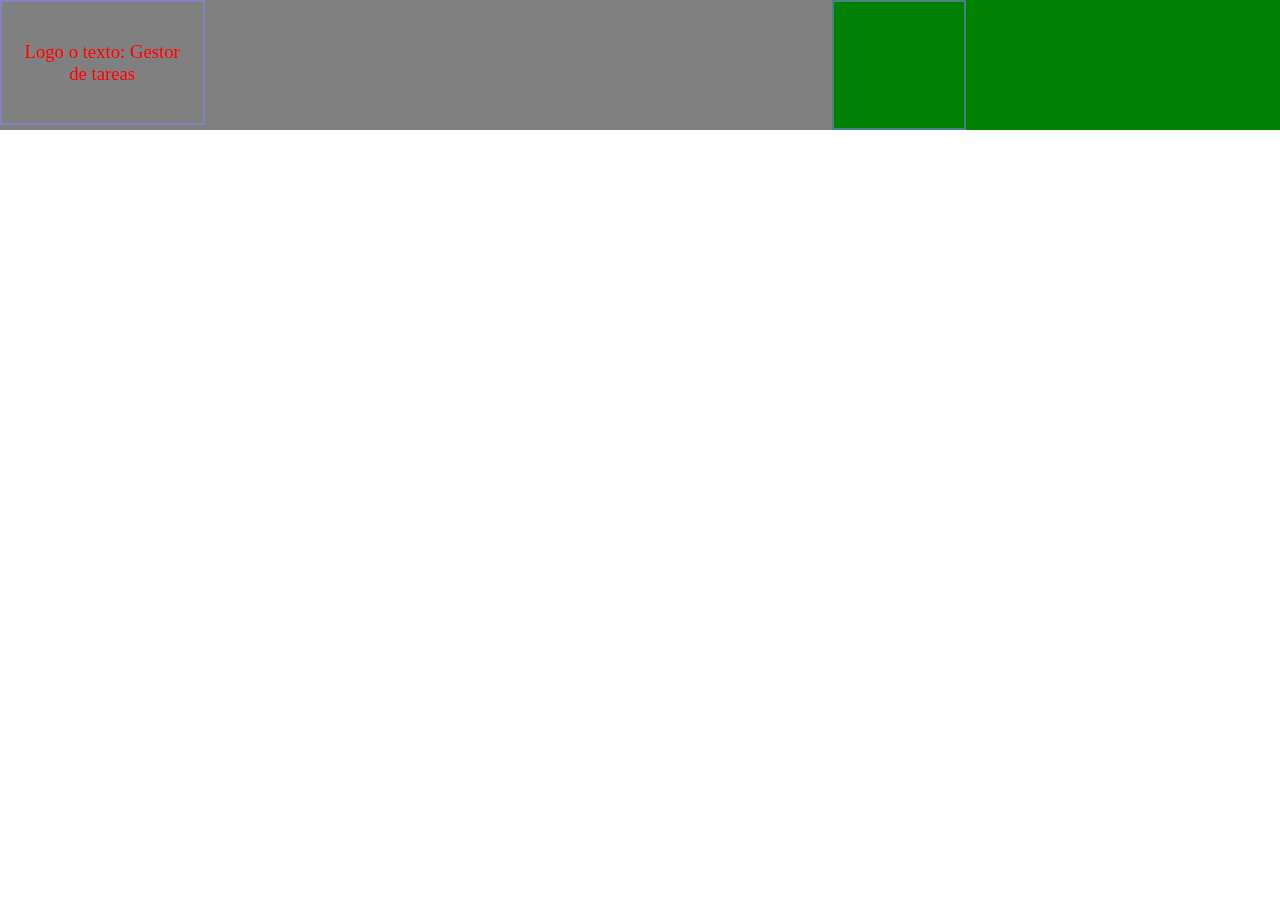
<file: Volunteer Practice/Task Manager/index.html>
<!DOCTYPE html>
<html lang = "es">

    <head>

        <title> Gestor de Tareas </title>
        <meta charset = "UTF - 8">
        <link rel = "stylesheet" href = "./style.css">

    </head>

    <body>

        <header>

            <div class = "header">

                <span class = "user">

                    <div id = "imageUser">
                    </div>
                
                </span>
                
                <div id = "logo">
                    <h3> Logo o texto: Gestor de tareas</h3>
                </div>
                
            </div>

            

        </header>

    </body>

</html>
</file>
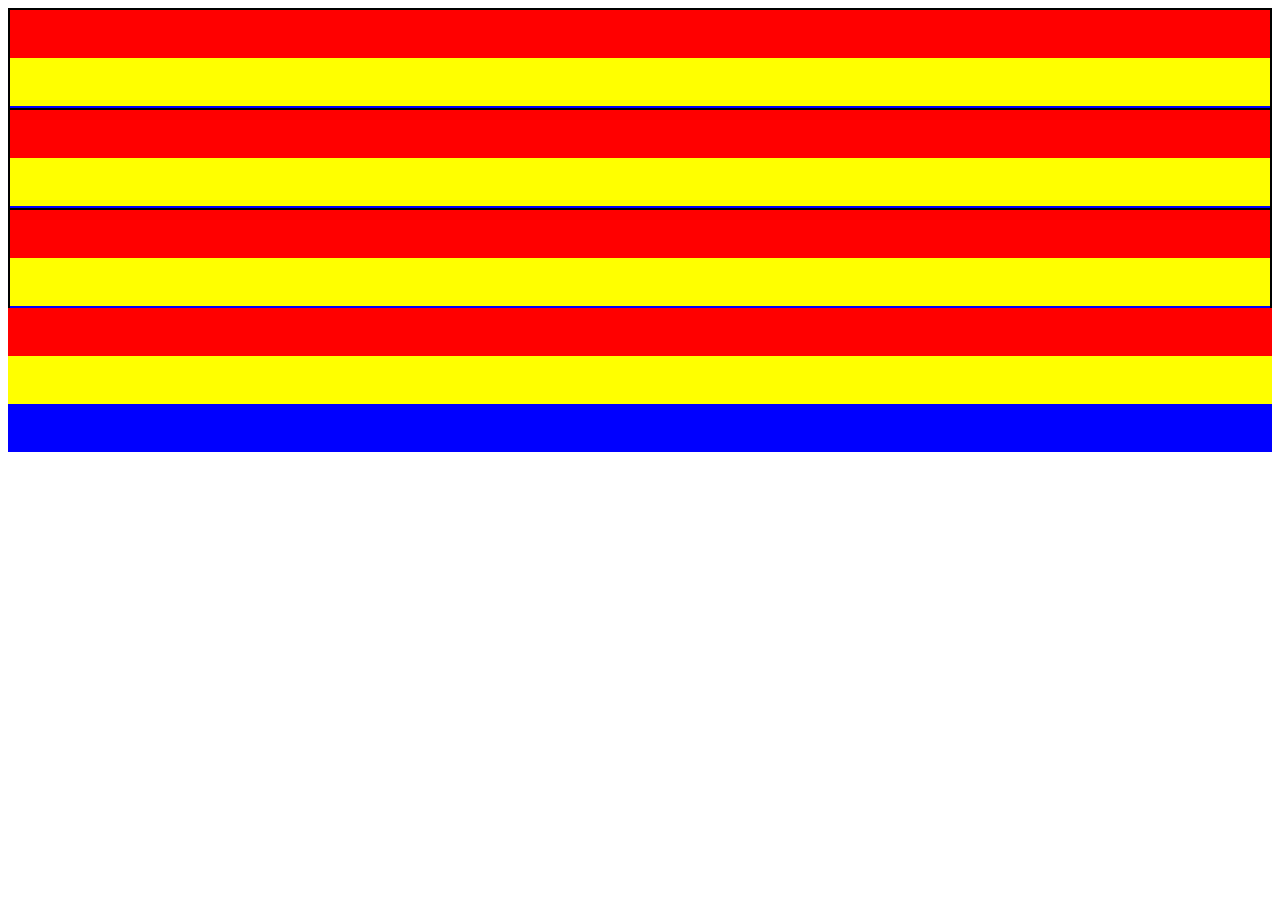
<file: Exercises/BootStrap/Colours/index.html>
<!DOCTYPE html>
<html lang = "es">

    <head>

        <title> Colours </title>
        <link href="https://cdn.jsdelivr.net/npm/bootstrap@5.1.3/dist/css/bootstrap.min.css" rel="stylesheet" integrity="sha384-1BmE4kWBq78iYhFldvKuhfTAU6auU8tT94WrHftjDbrCEXSU1oBoqyl2QvZ6jIW3" crossorigin="anonymous">
        <meta name = "viewport" content = "width=device-width, initial-scale=1">
        <link rel="stylesheet" href="./style/style.css">
        <meta charset="utf-8">

    </head>

    <body>

        <div class = "container-fluid">

            <div class = "row extern align-items-start"> 

                <div class = "col" style = "background: red;"></div>
                <div class = "col" style = "background: yellow;"></div>
                <div class = "col" style = "background: blue;"></div>
                
            </div>

            <div class = "row extern align-items-center">

                <div class = "col" style = "background: red;"></div>
                <div class = "col" style = "background: yellow;"></div>
                <div class = "col" style = "background: blue;"></div>
            
            </div>

            <div class = "row extern align-items-end">

                <div class = "col" style = "background: red;"></div>
                <div class = "col" style = "background: yellow;"></div>
                <div class = "col" style = "background: blue;"></div>
                
            </div>

            <div class = "row-cols-3 ">

                <div class = "col" style = "background: red;"></div>
                <div class = "col" style = "background: yellow;"></div>
                <div class = "col" style = "background: blue;"></div>
                
            </div>

        </div>
    </body>

    <footer>

    </footer>
</html>
</file>
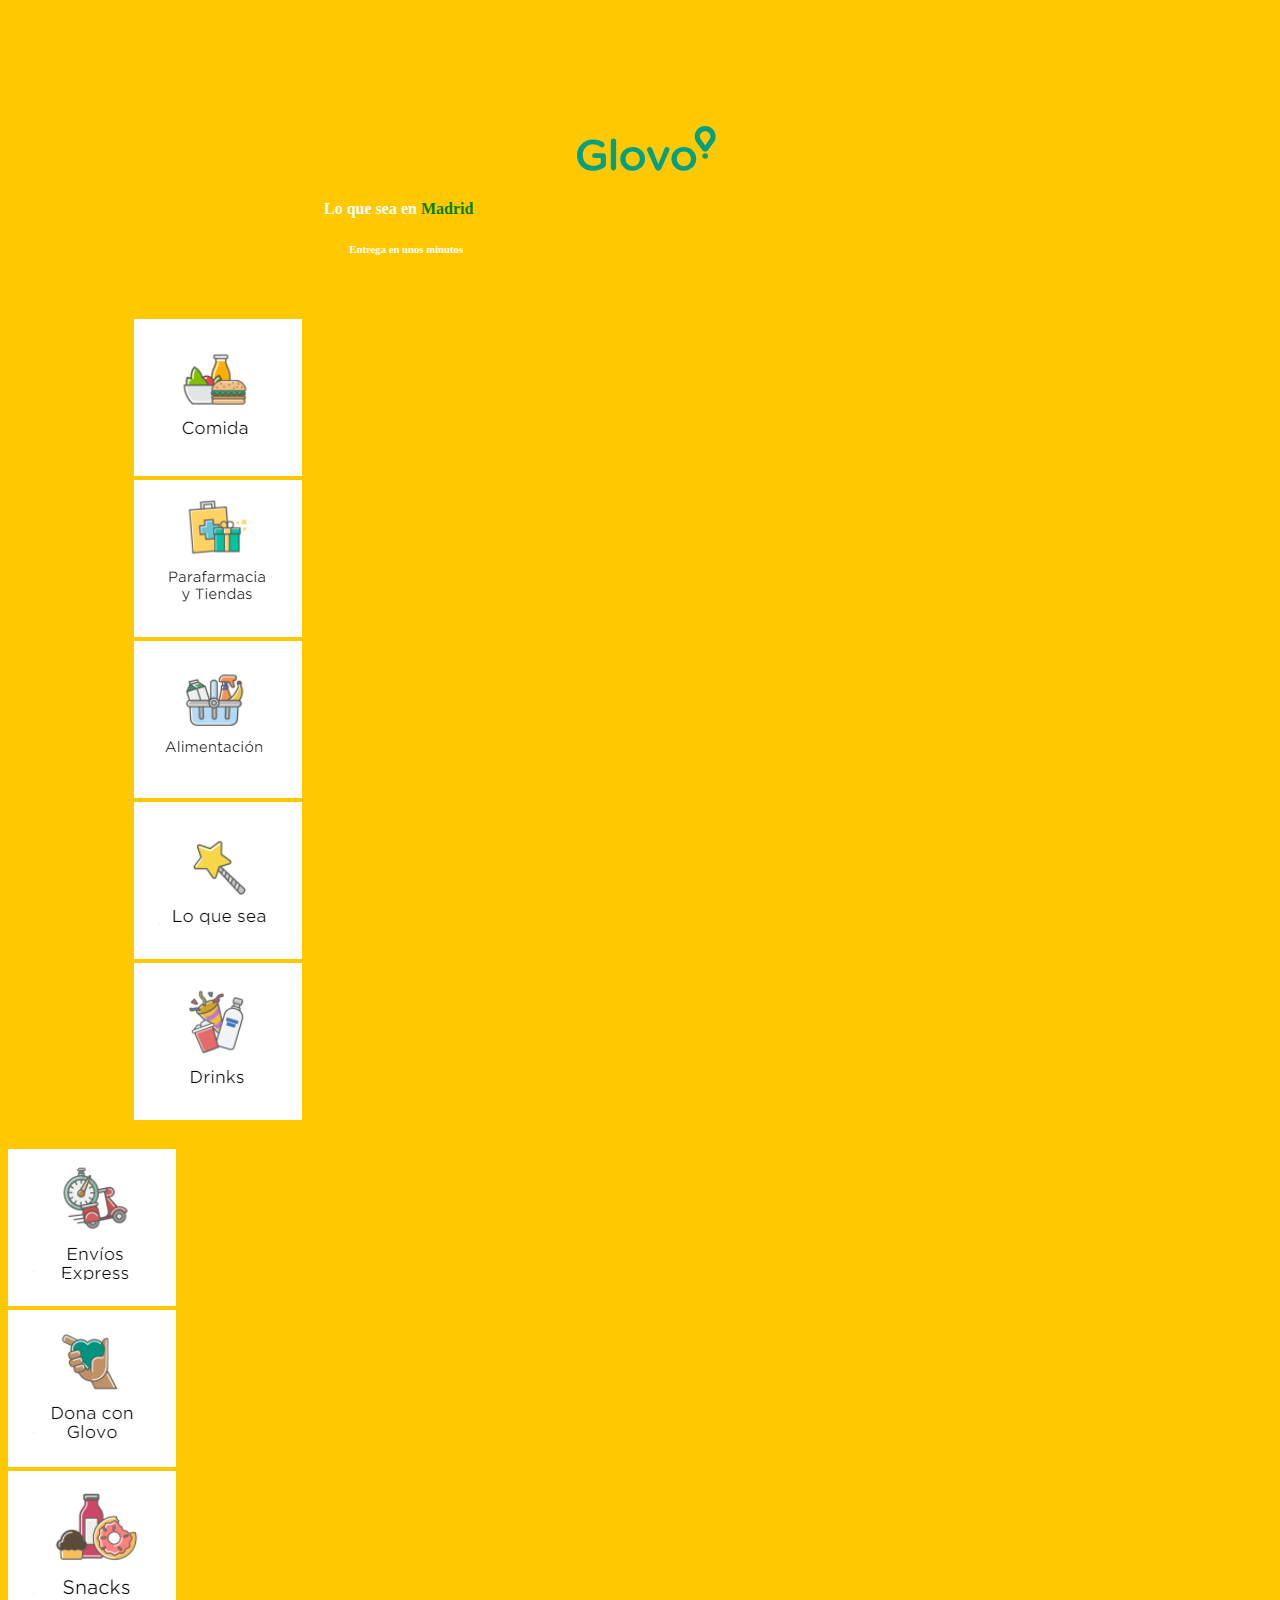
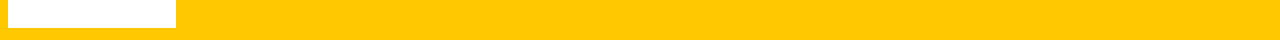
<file: Exercises/BootStrap/Glovo/index.html>
<!DOCTYPE html>
<html lang = "es">

    <head>

        <title> Glovo </title>
        <link href="https://cdn.jsdelivr.net/npm/bootstrap@5.1.3/dist/css/bootstrap.min.css" rel="stylesheet" integrity="sha384-1BmE4kWBq78iYhFldvKuhfTAU6auU8tT94WrHftjDbrCEXSU1oBoqyl2QvZ6jIW3" crossorigin="anonymous">
        <meta name = "viewport" content = "width=device-width, initial-scale=1">
        <link rel="stylesheet" href="./style/style.css">
        <meta charset="utf-8">

    </head>

    <body>

        <div class = "container">

            <div class = "row align-items-center" style = "margin-top: 10%; margin-left: 45%;">
                <img src = "images/logo_green.svg" alt = "Imagen del logo glovo" style = "width: 20%;;">
            </div>

            <div class = "row align-items-center" style = "color: white; margin-top: 25px;">
                <h4 class = "display-1" style = "margin-left: 25%;"> Lo que sea en <strong style = "color: green"> Madrid </strong> </h4>
                <h6 class = "display-4" style = "margin-left: 27%;"> Entrega en unos minutos </h6>
            </div>
            
            <div class = "row align-items-center" style = "margin-left: 10%; margin-top: 5%;"> 

                <div class = "col col-2">
                    <a href = "#">
                        <img src = "images/comida.png" alt = "Comida" class = "rounded-circle">
                    </a>
                </div>

                <div class = "col col-2">

                    <a href = "#">
                        <img src = "images/tiendas.png" alt = "Tiendas" class = "rounded-circle">
                    </a>
                    
                </div>

                <div class = "col col-2">

                    <a href = "#"> <img src = "images/alimentacion.png" alt = "Alimentación" class = "rounded-circle"></a>
                    
                </div>

                <div class = "col col-2">
                    <a href = "#">
                        <img src = "images/loquesea.png" alt = "Lo que sea" class = "rounded-circle">
                    </a>
                    
                </div>

                <div class = "col col-2">
                    <a href = "#"><img src = "images/drinks.png" alt = "Drinks" class = "rounded-circle"></a>
                    
                </div>
            </div>

            <div class = "row" style = "margin-top: 2%;">
                
                <div class = "offset-3 col col-2">
                    <a href = "#"><img src = "images/express.png" alt = "Express" class = "rounded-circle"></a>
                    
                </div>

                <div class = "col col-2">
                    <a href = "#"><img src = "images/dona.png" alt = "Fase 6: Dona" class = "rounded-circle"></a>
                    
                </div>
                
                <div class = "col col-2">
                    <a href = "#"><img src = "images/snacks.png" alt = "Snacks" class = "rounded-circle"></a>
                    
                </div>
               
            </div>
        </div>
    </body>

</html>
</file>
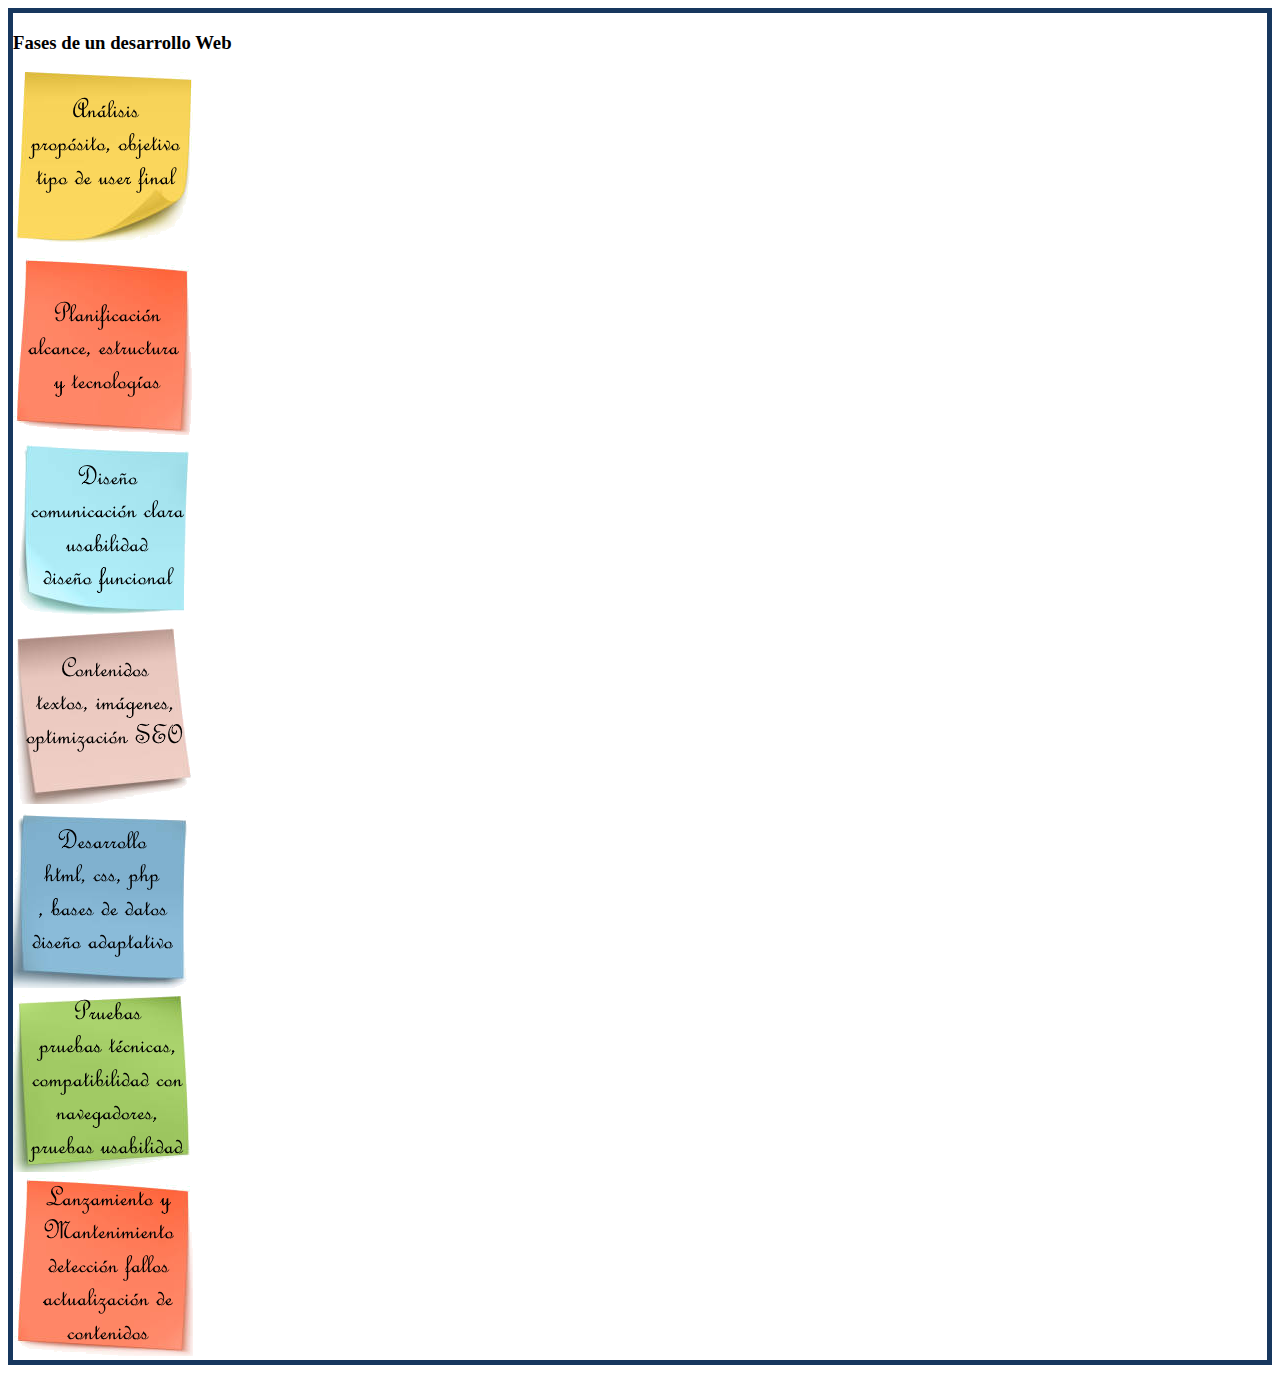
<file: Exercises/BootStrap/Notes/index.html>
<!DOCTYPE html>
<html lang = "es">

    <head>

        <title> Notes </title>
        <link href="https://cdn.jsdelivr.net/npm/bootstrap@5.1.3/dist/css/bootstrap.min.css" rel="stylesheet" integrity="sha384-1BmE4kWBq78iYhFldvKuhfTAU6auU8tT94WrHftjDbrCEXSU1oBoqyl2QvZ6jIW3" crossorigin="anonymous">
        <meta name = "viewport" content = "width=device-width, initial-scale=1">
        <link rel="stylesheet" href="./style/style.css">
        <meta charset="utf-8">

    </head>

    <body>

        <div class = "container">
            <h3> Fases de un desarrollo Web </h3>
            <div class = "row"> 
                <div class = "col col-3">
                    <div class = "card text-center">
                        <img src = "images/postit1.png" alt = "Fase 1: Análisis">
                    </div>
                </div>
                <div class = "col col-3">
                    <div class = "card text-center">
                        <img src = "images/postit2.png" alt = "Fase 2: Planificación">
                    </div>
                </div>
                <div class = "col col-3">
                    <div class = "card text-center">
                        <img src = "images/postit3.png" alt = "Fase 3: Diseño">
                    </div>
                </div>
                <div class = "col col-3">
                    <div class = "card text-center">
                        <img src = "images/postit4.png" alt = "Fase 4: Contenido">
                    </div>
                </div>
            </div>

            <div class = "row">
                <div class = "col col-3">
                    <div class = "card text-center">
                        <img src = "images/postit5.png" alt = "Fase 5: Desarrollo">
                    </div>
                </div>
                <div class = "col col-3">
                    <div class = "card text-center">
                        <img src = "images/postit6.png" alt = "Fase 6: Pruebas">
                    </div>
                </div>
                <div class = "col col-3">
                    <div class = "card text-center">
                        <img src = "images/postit7.png" alt = "Fase 7: Lanzamiento y seguimiento">
                    </div>
                </div>
               
            </div>

        </div>
    </body>

</html>
</file>
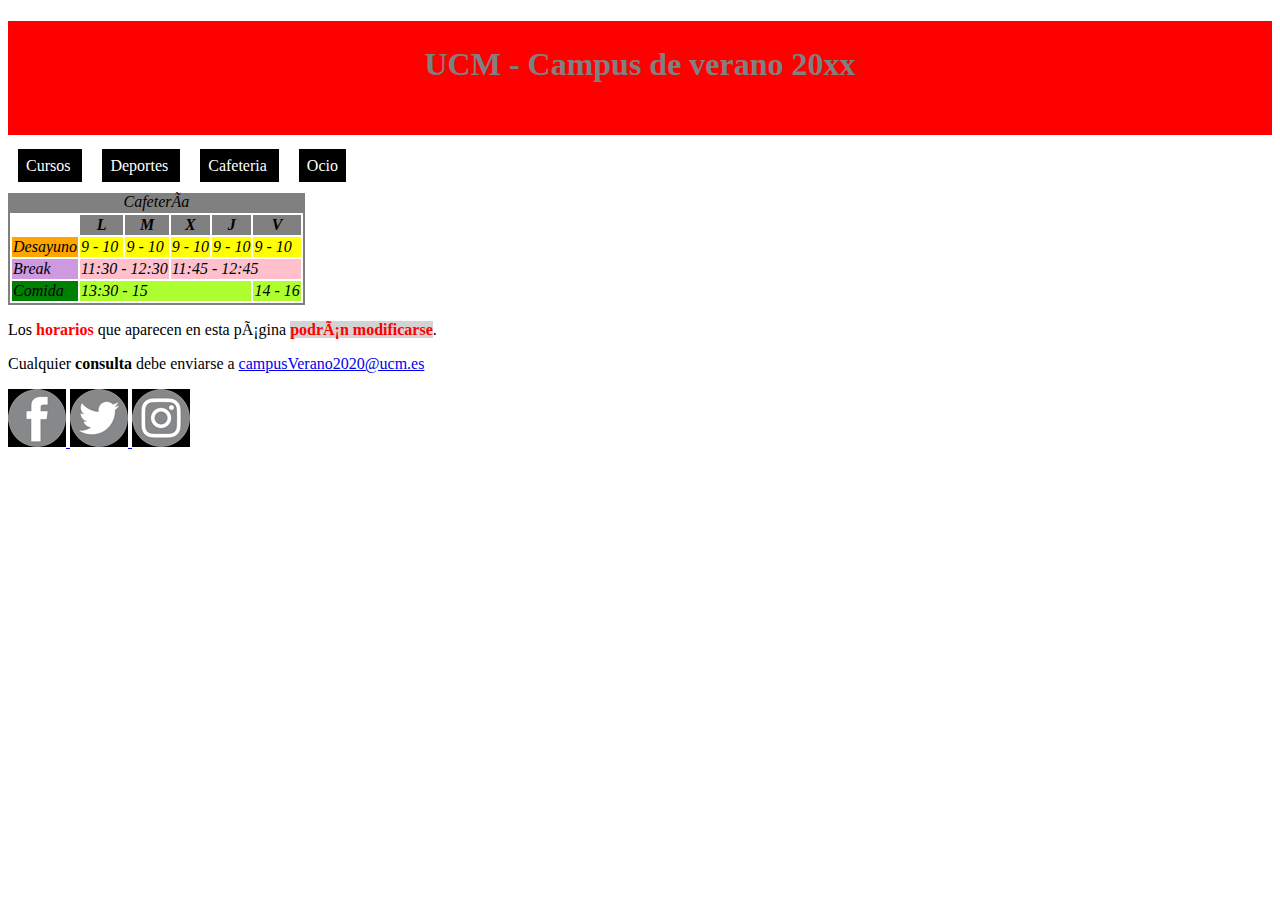
<file: Exercises/HTML & CSS/Components/index.html>
<!DOCTYPE html>

<html lang = "es">

    <head>
        <title> CSS Básico </title>
        <meta charset = "UTF - 8">
        <link rel = "stylesheet" href = "./style/style.css">
    </head>

    <body>
        
        <header>
            <h1> UCM - Campus de verano 20xx </h1>
        </header>
        
        <section>
            <div id = "links">
                
                <span id = "courses">
                    <a href = "https://www.ucm.es/escuelacomplutense/cursos-1"> Cursos </a>
                </span>

                <span id = "sports">
                    <a href = "https://www.ucm.es/deportesucm"> Deportes </a>
                </span>

                <span id = "cafetery">
                    <a href = "https://www.ucm.es/cafeterias"> Cafeteria </a>
                </span>

                <span id = "ocio">
                    <a href = "https://www.ucm.es/file/summer-camps-2022.-ucm_compressed"> Ocio </a>
                </span>

            </div>
        </section>
        
        <br>

        <section>
            <table id = "tc">

                <caption class = "tcGrey"> Cafetería </caption>
                <tr>
                    <th> </th>
                    <th class = "tcGrey"> L </th>
                    <th class = "tcGrey"> M </th>
                    <th class = "tcGrey"> X </th>
                    <th class = "tcGrey"> J </th>
                    <th class = "tcGrey"> V </th>
                </tr>

                <tr>
                    <td id = "breakfast"> Desayuno </td>
                    <td class = "breakfastHour"> 9 - 10 </td>
                    <td class = "breakfastHour"> 9 - 10 </td>
                    <td class = "breakfastHour"> 9 - 10 </td>
                    <td class = "breakfastHour"> 9 - 10 </td>
                    <td class = "breakfastHour"> 9 - 10 </td>
                </tr>

                <tr>
                    <td id = "break"> Break </td>
                    <td class = "breakHour" colspan = "2"> 11:30 - 12:30 </td>
                    <td class = "breakHour" colspan = "3"> 11:45 - 12:45 </td>
                </tr>

                <tr>
                    <td id = "lunch"> Comida </td>
                    <td class = "lunchHour" colspan = "4"> 13:30 - 15 </td>
                    <td class = "lunchHour"> 14 - 16 </td>
                </tr>

            </table>
        </section>

        <section>
            <p>
                Los <strong class = "rojo"> horarios </strong> que aparecen en esta página <strong class = "rojo resaltado"> podrán modificarse</strong>.
            </p>
            <p>
                Cualquier <strong> consulta </strong> debe enviarse a <a href = "mailto:campusVerano2020@ucm.es"> campusVerano2020@ucm.es </a>
            </p>
        </section>

        <section>
            <div class = "social">

                <div id = "facebook">
                    <a href = "https://www.facebook.com/UniComplutense">
                        <img src = "./style/facebook.png" alt = "Imagen del logo de facebook">    
                    </a>
                </div>

                <div id = "twitter">
                    <a href = "https://twitter.com/unicomplutense">
                        <img src = "./style/twitter.png" alt = "Imagen del logo de twitter">
                    </a>
                </div>

                <div id = "instagram">
                    <a href = "https://www.instagram.com/uni.complutense/"> 
                        <img src = "./style/instagram.png" alt = "Imagen del logo de instagram">
                    </a>
                </div>

            </div>
        </section>
        
    </body>

</html>
</file>
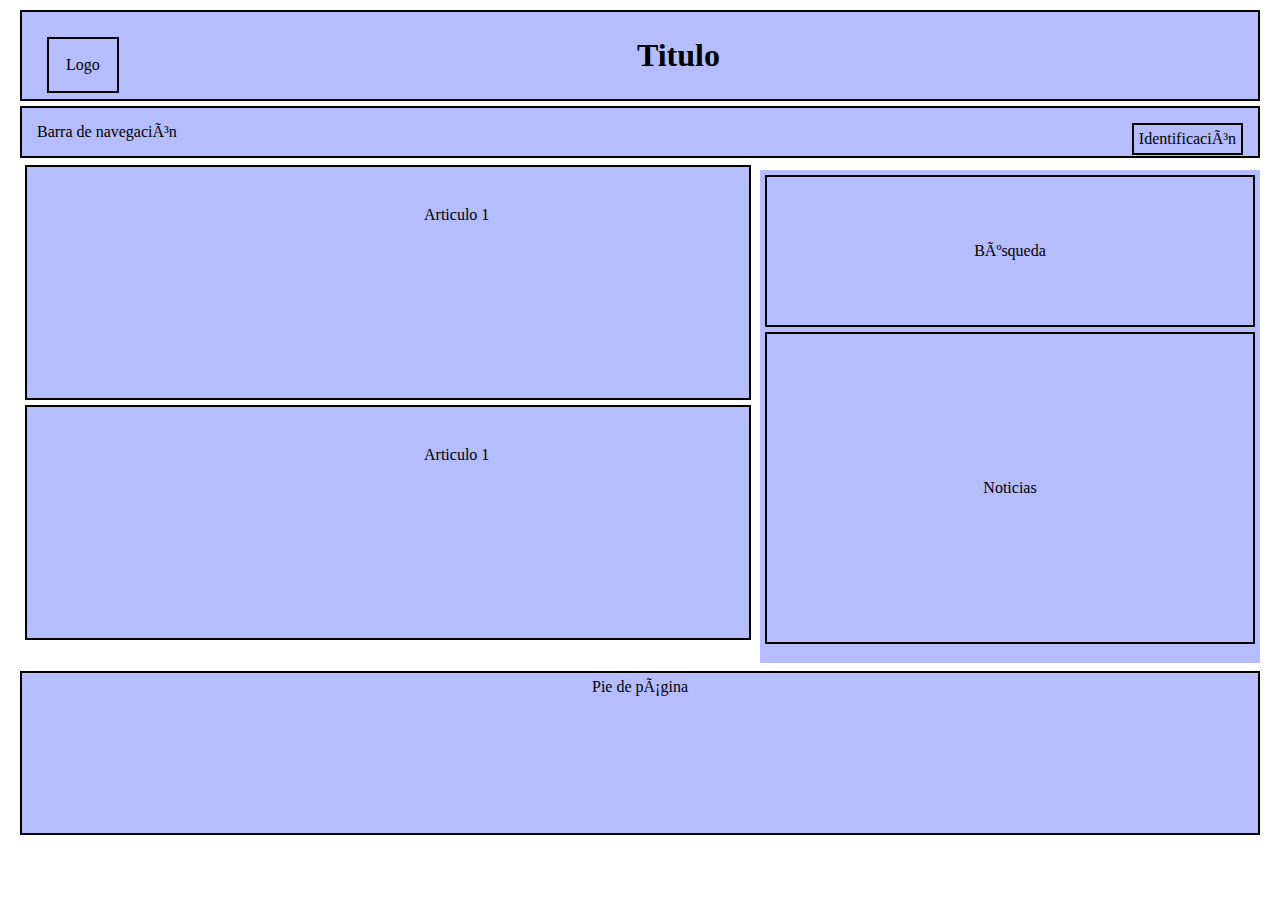
<file: Exercises/HTML & CSS/First/index.html>
<!DOCTYPE html>

<html lang = "es">
    
    <head>

        <title> First Exercise </title>
        <meta charset = "UTF - 8">
        <link rel = "stylesheet" href = "./style.css">
        <link rel = "stylesheet" href = "./style2.css">
        <link rel = "stylesheet" href = "./style3.css">
        <link rel = "stylesheet" href = "./style4.css">
        <link rel= "stylesheet" href = "./style5.css">

    </head>

    <body>

        <header> 
            <div id = "title">
                <div id= "logo">
                    <p> Logo </p>
                </div>
                <h1> Titulo </h1>
            </div>
        </header>

        <div class="contener">

            <div id = "navegation">
                <div id = "identification">
                    <p> Identificación </p>
                </div>
                <p> Barra de navegación </p>
            </div>

            <div id = "options">
                <p> Opciones </p>
            </div>

            <div class = "news">
                <div id = "search">
                    <p> Búsqueda </p>
                </div>
                <div id = "result">
                    <p> Noticias </p>
                </div>
            </div>

            <div class = "article">
                <div id = "article3"> 
                    <p> Articulo 1 </p>
                </div>
                <div id = "article4">
                    <p> Articulo 1</p>
                </div>
                <div id = "article1">
                    <p> Articulo 1 </p>
                </div>
                <div id = "article2">
                    <p> Articulo 2 </p>
                </div>
            </div>

           

            <div id = "content">
                <p> Contenido </p>
            </div>
        </div>
        
        <footer>
            <div id = "foot">
                <p> Pie de página </p>
            </div>
        </footer>
    </body>

</html>
</file>
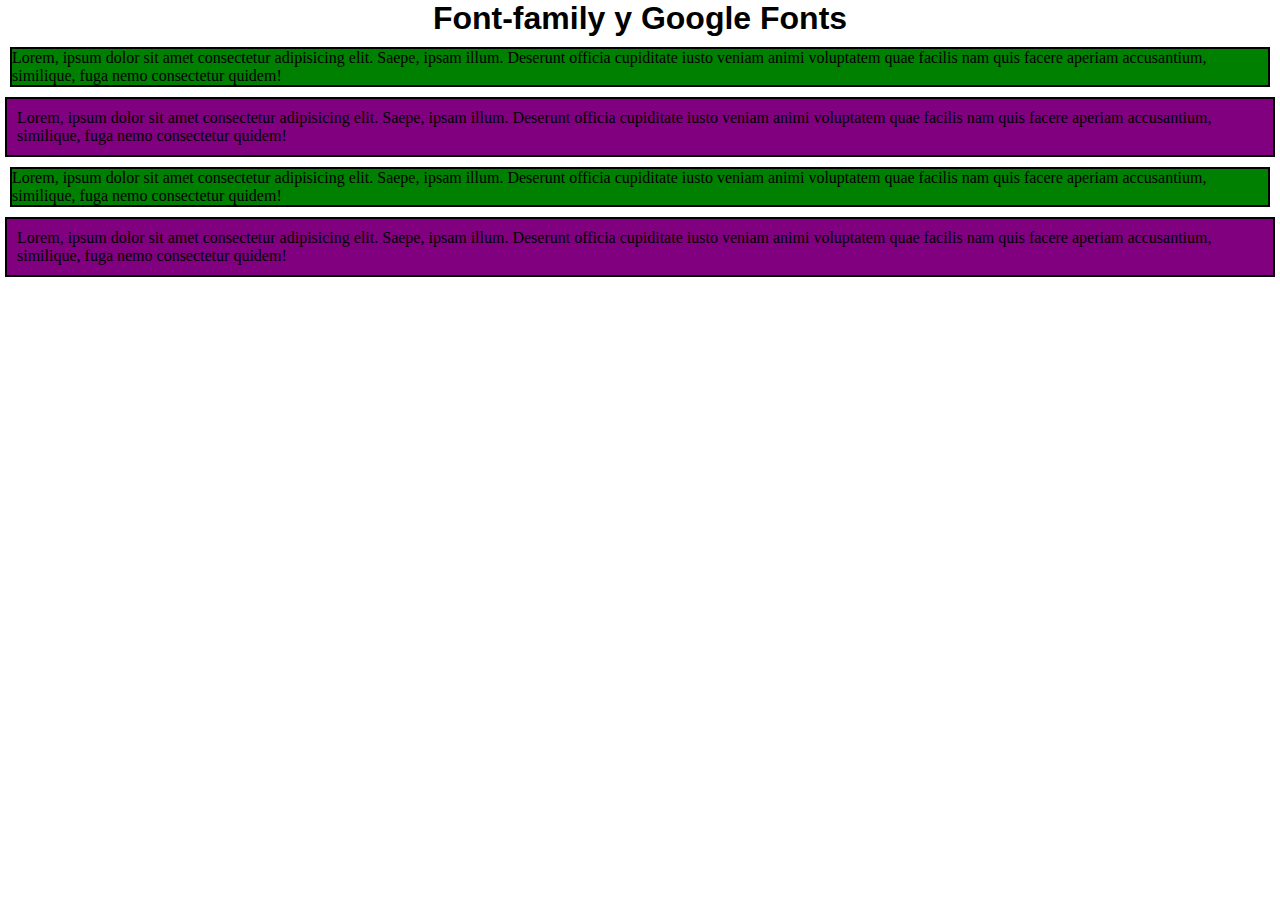
<file: Exercises/HTML & CSS/Font-Family/index.html>
<!DOCTYPE html>
<html lang="es">
    <head>
        <title>AW</title>
        <meta charset = "UTF - 8">
        <link rel = "stylesheet" href= "./style/style1.css">
        <link rel = "stylesheet" href = "./style/style2.css">
        <link rel = "stylesheet" href = "./style/printer.css" media = (print)>

    </head>

    <body>
        <header>
            <h1> Font-family y Google Fonts </h1>
        </header>

        <section>
            <span>
                <p> Lorem, ipsum dolor sit amet consectetur adipisicing elit. Saepe, ipsam illum. Deserunt officia cupiditate iusto veniam animi voluptatem quae facilis nam quis facere aperiam accusantium, similique, fuga nemo consectetur quidem!</p>
            </span>
        </section>
            
        <section>
            <div>
                <p> Lorem, ipsum dolor sit amet consectetur adipisicing elit. Saepe, ipsam illum. Deserunt officia cupiditate iusto veniam animi voluptatem quae facilis nam quis facere aperiam accusantium, similique, fuga nemo consectetur quidem!</p>
            </div>
        </section>
            
        <section>
            <span>
                <p> Lorem, ipsum dolor sit amet consectetur adipisicing elit. Saepe, ipsam illum. Deserunt officia cupiditate iusto veniam animi voluptatem quae facilis nam quis facere aperiam accusantium, similique, fuga nemo consectetur quidem!</p>
            </span>
        </section>

        <section>
            <div>
                <p> Lorem, ipsum dolor sit amet consectetur adipisicing elit. Saepe, ipsam illum. Deserunt officia cupiditate iusto veniam animi voluptatem quae facilis nam quis facere aperiam accusantium, similique, fuga nemo consectetur quidem!</p>
            </div>
        </section>
        
    </body>

    <footer>
        <div>
            <p> Copyright AW </p>
        </div>
    </footer>
</html>
</file>
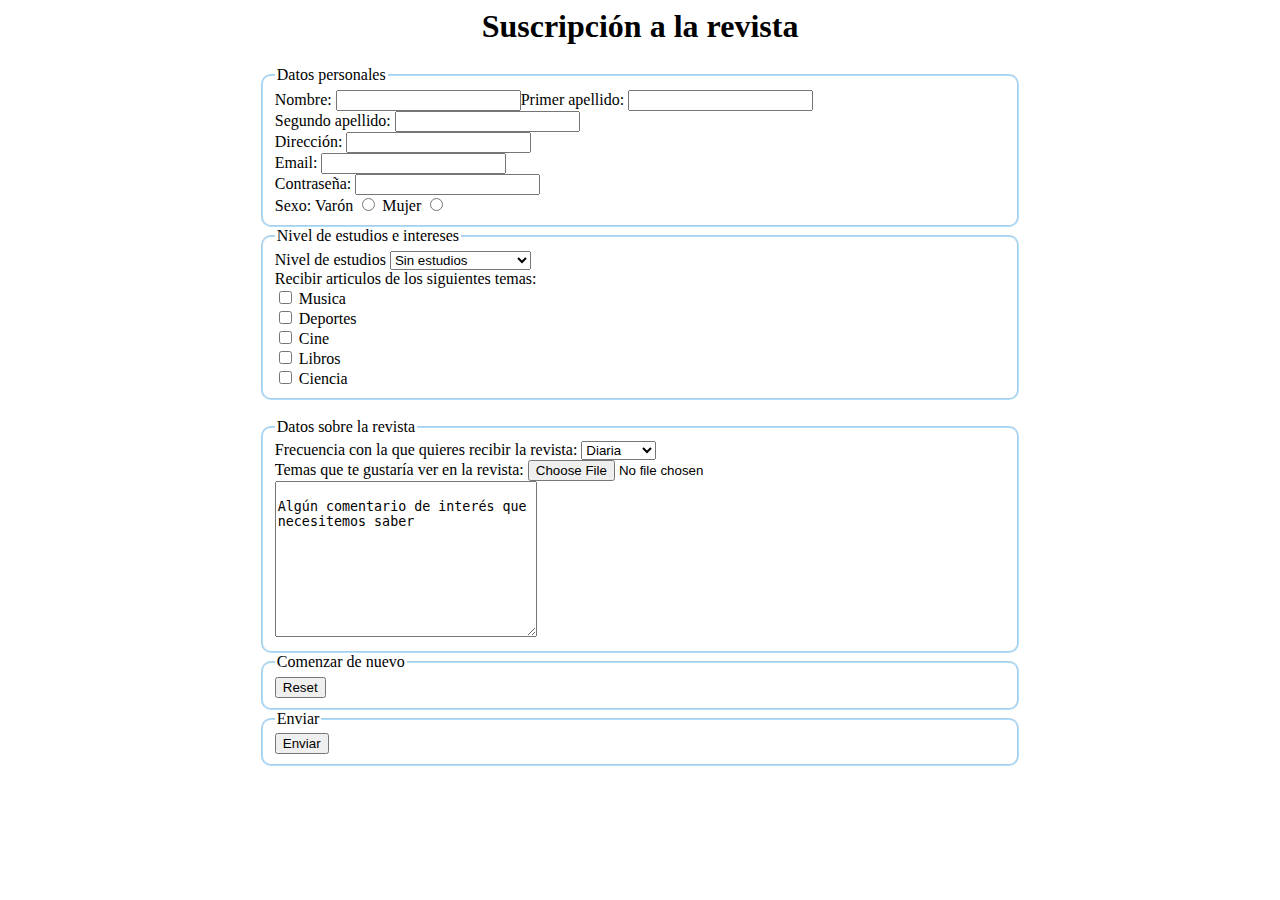
<file: Exercises/HTML & CSS/Formularies/index.html>
<!DOCTYPE html>

<html lang = "es">
    
    <head>

        <title> Formularies </title>
        <meta charset = "utf-8">
        <link rel = "stylesheet" href = "./style/style.css">

    </head>

    <body>

        <header>
            <h1> Suscripción a la revista </h1>
        </header>

        <form action = "index.html"> 

           <section>
                <fieldset>

                    <legend> Datos personales </legend>
                    <div id = "username"> 

                        <label for = "name"> Nombre: </label>
                        <input type = "text" name = "name" id = "name"> 
                        
                    </div>

                    <div id = "userLastName">
                        
                        <label for = "lastName"> Primer apellido: </label>
                        <input type = "text" name = "lastName" id = "lastName">
                
                    </div>

                    <div id = "userSecondLast">

                        <label for = "secondLast"> Segundo apellido: </label>    
                        <input type = "text" name = "secondLast" id = "secondLast">

                    </div>

                    <div id = "userDirection">

                        <label for = "direction"> Dirección: </label>
                        <input type = "text" name = "direction" id = "direction">
                    
                    </div>

                    <div id = "userEmail">

                        <label for = "email"> Email: </label>    
                        <input type = "email" name = "email" id = "email">
                        
                    </div>

                    <div id = "userPassword">

                        <label for = "password"> Contraseña: </label>
                        <input type = "password" name = "password" id = "password">
                        
                    </div>

                    <div id = "userGender">
                        Sexo:
                        
                        <label for = "maleGender"> Varón </label>
                        <input type = "radio" name = "gender" value = "man" id = "maleGender"> 
                        <label for = "womanGender"> Mujer </label>
                        <input type = "radio" name = "gender" value = "woman" id = "womanGender"> 

                    </div>

                </fieldset>
           </section>

           <section>
                <fieldset>
                    <legend> Nivel de estudios e intereses </legend>

                    <div id = "level">
                        Nivel de estudios

                        <select name = "level" id = "studies">

                            <option value = "noStud"> Sin estudios </option>
                            <option value = "certSch"> Certificado escolar </option>
                            <option value = "ESO"> ESO </option>
                            <option value = "bach"> Bachillerato </option>
                            <option value = "uni"> Grado Universitario </option>
                            <option value = "master"> Master Universitario </option>
                            <option value = "doct"> Doctorado </option>

                        </select>
                    
                    </div>

                    <div id = "articles">
                        <p>Recibir articulos de los siguientes temas:</p>
                        
                        <ul>
                            <li> <input type = "checkbox"> Musica </li>
                            <li> <input type = "checkbox"> Deportes </li>
                            <li> <input type = "checkbox"> Cine </li>
                            <li> <input type = "checkbox"> Libros </li>
                            <li> <input type = "checkbox"> Ciencia </li>
                        </ul>

                    </div>

                </fieldset>
           </section>

           <br>

           <section>
                <fieldset>
                    <legend> Datos sobre la revista </legend>
                    <div id = "frequency">
                        Frecuencia con la que quieres recibir la revista:
                        <select name = "level" id = "time">

                            <option value = "everyday"> Diaria </option>
                            <option value = "week " > Semanal </option>
                            <option value = "month"> Mensual </option>
                            <option value = "year"> Anual </option> 

                        </select>

                    </div>

                    <div id = "fileTopic">
                        Temas que te gustaría ver en la revista: 

                        <input type = "file" name = "topic" id = "topic">
                    </div>

                    <div id = "coments">

                        <textarea name = "observations" id = "obs" cols="30" rows="10">
                            Algún comentario de interés que necesitemos saber
                        </textarea>
                    </div>
                </fieldset>
           </section>

           <section>
                <fieldset>
                    <legend> Comenzar de nuevo </legend>
                    <div>
                        <input type = "reset" name = "startOver">
                    </div>
                </fieldset>
           </section>

           <section>
                <fieldset>
                    <legend> Enviar </legend>
                    <div>
                        <input type = "submit" value = "Enviar">
                    </div>
                </fieldset>
           </section>
        </form> 
    </body>
</html>
</file>
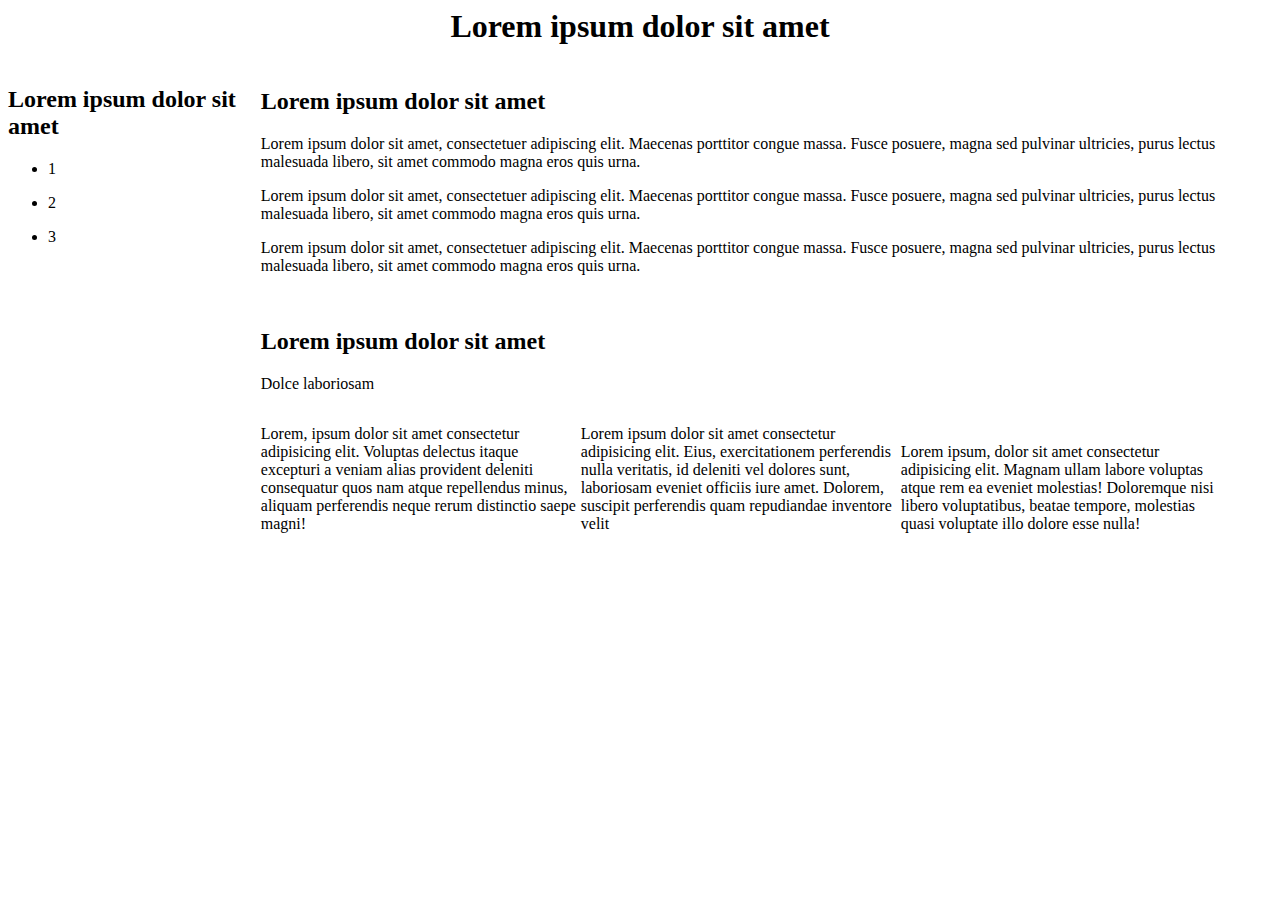
<file: Exercises/HTML & CSS/Lorem Ipsum/index.html>
<!DOCTYPE html>
<html lang="es">
    <head>
        <title>AW</title>
        <meta charset = "UTF - 8">
        <link rel="stylesheet" href="style.css">
    </head>

    <body>
        <header>
            <h1>Lorem ipsum dolor sit amet </h1>
        </header>

        <div id="parrafo1">
            <h2>Lorem ipsum dolor sit amet </h2>
            <ul>
                <li>
                    <p>1</p>
                </li>
                <li>
                    <p>2</p>
                </li>
                <li>
                    <p>3</p>
                </li>
            </ul>
        </div>
    <div id="bloq">
        <div id="parrafo2">
            <h2> Lorem ipsum dolor sit amet </h2>                <p>Lorem ipsum dolor sit amet, consectetuer adipiscing elit. Maecenas porttitor congue massa. Fusce posuere, magna sed pulvinar ultricies, purus lectus malesuada libero, sit amet commodo magna eros quis urna.                </p>
            <p>Lorem ipsum dolor sit amet, consectetuer adipiscing elit. Maecenas porttitor congue massa. Fusce posuere, magna sed pulvinar ultricies, purus lectus malesuada libero, sit amet commodo magna eros quis urna.                </p>
            <p>Lorem ipsum dolor sit amet, consectetuer adipiscing elit. Maecenas porttitor congue massa. Fusce posuere, magna sed pulvinar ultricies, purus lectus malesuada libero, sit amet commodo magna eros quis urna.                </p>
        </div>

        <div id="parrafo3">
            <h2>Lorem ipsum dolor sit amet</h2>
            <p>Dolce laboriosam</p>
            <p class="columna">Lorem, ipsum dolor sit amet consectetur adipisicing elit. Voluptas delectus itaque excepturi a veniam alias provident deleniti consequatur quos nam atque repellendus minus, aliquam perferendis neque rerum distinctio saepe magni!</p>
            <p class="columna">Lorem ipsum dolor sit amet consectetur adipisicing elit. Eius, exercitationem perferendis nulla veritatis, id deleniti vel dolores sunt, laboriosam eveniet officiis iure amet. Dolorem, suscipit perferendis quam repudiandae inventore velit</p>
            <p class="columna">Lorem ipsum, dolor sit amet consectetur adipisicing elit. Magnam ullam labore voluptas atque rem ea eveniet molestias! Doloremque nisi libero voluptatibus, beatae tempore, molestias quasi voluptate illo dolore esse nulla!</p>
        </div>
    </div>
    </body>
</html>
</file>
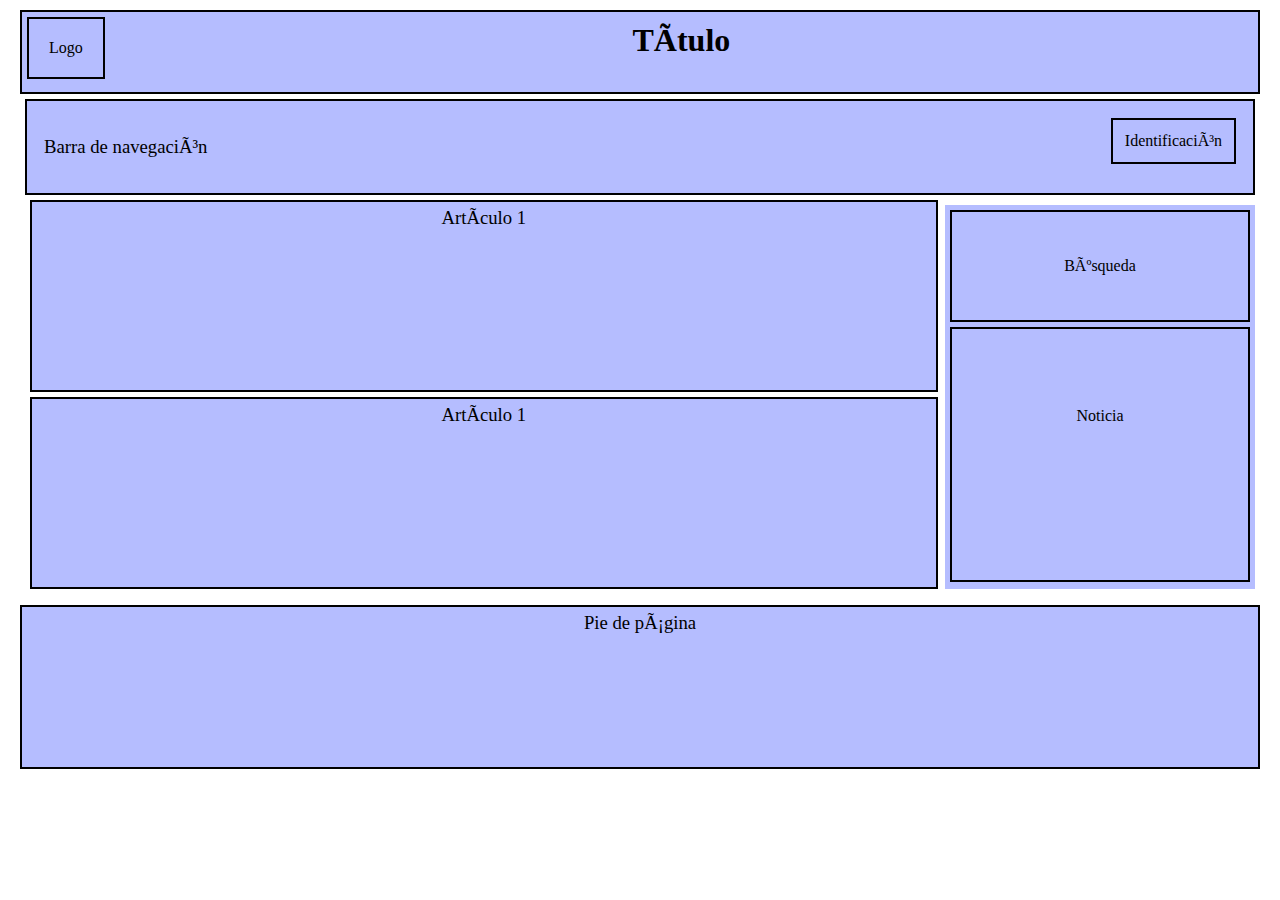
<file: Exercises/HTML & CSS/Page's Structures/index.html>
<!DOCTYPE html>

<html lang = "es">
    
    <head>

        <title> Estructuras de Páginas </title>
        <meta charset = "UTF - 8">
        <link rel = "stylesheet" href = "style/style.css">
        <link rel = "stylesheet" href = "style/style2.css">
        <link rel = "stylesheet" href = "style/style3.css">
        <link rel = "stylesheet" href = "style/style4.css">
        <link rel = "stylesheet" href = "style/style5.css">

    </head>

    <body>

        <header>
            <div class = "title">
                <span id = "logo"> Logo </span>
                <h1> Título </h1>
            </div>
        </header>

        <section>
            <span class = "nav">
                <span id = "iden"> Identificación </span>
                <span id = "barNav"> <h3> Barra de navegación </h3></span>
            </span>
        </section>
        

        <section>
            <div class = "contener">
                
                <div class = "article">

                    <div id = "art1"> <h3> Artículo 1 </h3> </div>
                    <div id = "art2"> <h3> Artículo 2 </h3> </div>
            
                </div>

                <div class = "news">

                    <div id = "search"> Búsqueda </div>
                    <div id = "result"> Noticia </div>
                    
                </div>

                <div class = "article2">

                    <div id = "art3"> <h3> Artículo 1 </h3> </div>
                    <div id = "art4"> <h3> Artículo 1 </h3> </div>

                </div>
            
                <span id = "options"> <h3> Opciones </h3></span>
                <div id = "content"> <h3> Contenido </h3> </div>

            </div>
        </section>
        

        <footer>
            <div id = "foot">
                <h3> Pie de página </h3>
            </div>
        </footer>
    </body>

</html>
</file>
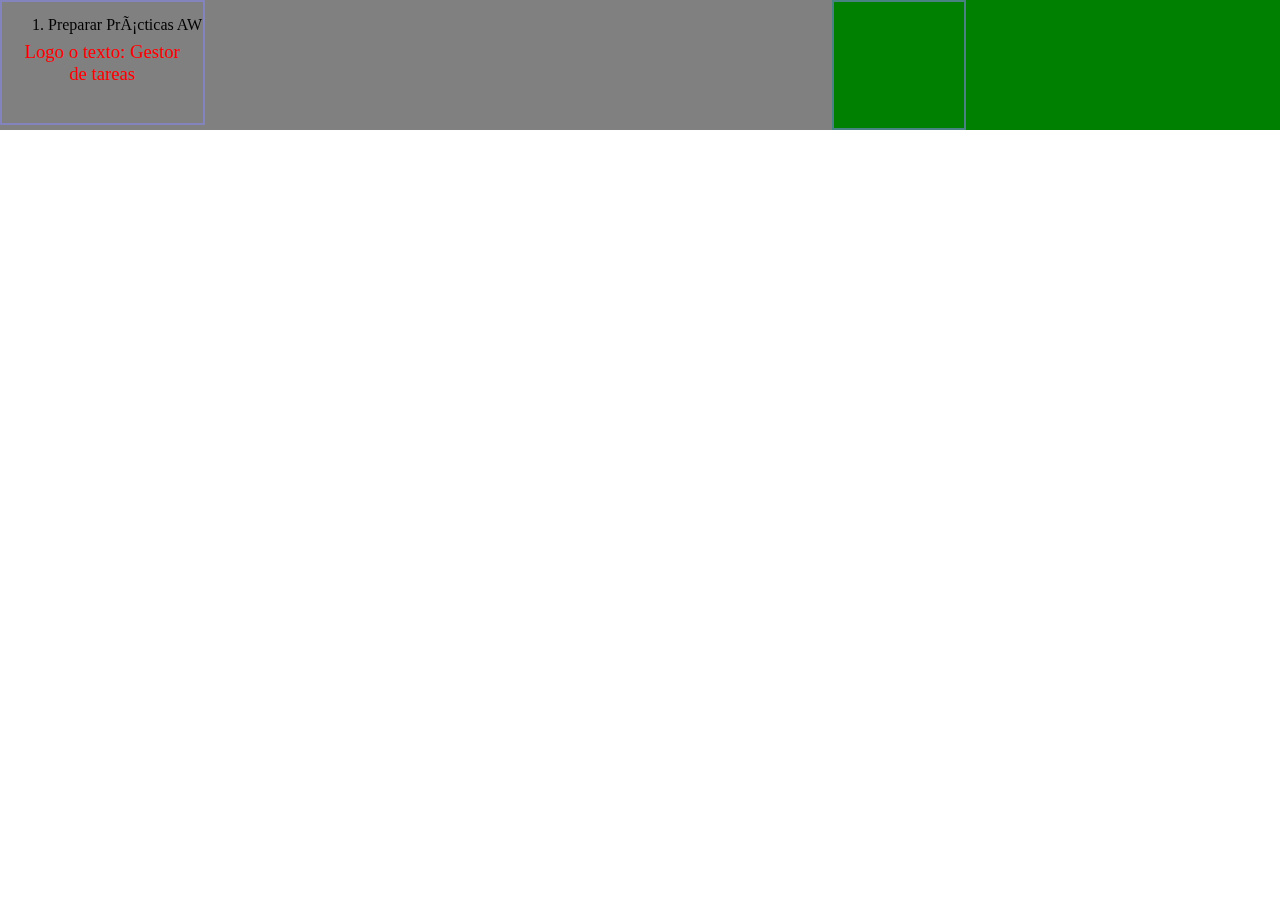
<file: Exercises/HTML & CSS/Task Manager/index.html>
<!DOCTYPE html>
<html lang = "es">

    <head>

        <title> Gestor de Tareas </title>
        <link rel = "shortcut icon" href = "./style/Images/favicon.ico">
        <meta charset = "UTF - 8">
        <link rel = "stylesheet" href = "./style/style.css">

    </head>

    <body>

        <header>

            <div class = "header">

                <span class = "user">

                    <div id = "imageUser">
                    </div>
                
                </span>
                
                <div id = "logo">
                    <h3> Logo o texto: Gestor de tareas</h3>
                </div>
                
            </div>

        </header>


        <div class = "tasks">
            <ol>
                <li class = "task"> Preparar Prácticas AW </li>
            </ol>
        </div>
    </body>

</html>
</file>
<file: Volunteer Practice/Task Manager/style.css>
.header {
    background-color: grey;
    position: fixed;
    top: 0;
    left: 0;
    width: 100%;
}

h3 {
    font-weight: normal;
}

#logo {
    color: red;
    text-align: center;
    margin-right: 84%;
    padding: 20px;
    border: 2px solid rgba(133, 133, 241, 0.541);
}

.user {
    background-color: green;
    float: right;
    width: 35%;
    height: 130px;
}

#imageUser {
    margin-right: 70%;
    padding: 63px;
    border: 2px solid rgba(133, 133, 241, 0.541);
}
</file>
<file: Exercises/BootStrap/Colours/style/style.css>
.extern {
    height: 6em;
    background: grey;
    border: 2px solid black;
}

.col {
    height: 3em
}
</file>
<file: Exercises/BootStrap/Glovo/style/style.css>
body {
    background-color: rgb(255, 200, 0);
}
</file>
<file: Exercises/BootStrap/Notes/style/style.css>
body {
    border: 5px solid #17375E;
}
</file>
<file: Exercises/HTML & CSS/Components/style/style.css>
h1 {
    text-align: center;
    background-color: red;
    height: 2em;
    color: grey;
    padding: 25px;
}

.rojo {
    color: red;
}

.resaltado {
    background: lightgray;
}

#links span {
    margin: 10px;
    background-color: black;
    padding: 8px;
}

#links span a {
    text-decoration: none;
}

#links span a:link, a:active, a:visited {
    text-decoration: none;
    color: white
}

#tc {
    font-style: italic;
    border: 2px solid grey;
}

.tcGrey {
    background-color: grey;
}

#breakfast {
    background-color: orange;
}

.breakfastHour {
    background-color: yellow;
}

#break {
    background-color: rgb(207, 153, 224);
}

.breakHour {
    background-color: pink;
}

#lunch {
    background-color: green;
}

.lunchHour {
    background-color: greenyellow;
}

.social div{
    display: inline;
}

.social div img {
    background-color: black;
}
</file>
<file: Exercises/HTML & CSS/First/style.css>
* {
    margin: 5px;
    padding: 0;
}

#title {
    background-color: rgba(1, 26, 255, 0.289);
    border: 2px solid black;
    text-align: center;
    padding: 20px;
}

#logo {
    display: none;
}

#navegation {
    display: none;
}

.contener {
    height: 40em;
}

#options {
    display: none;
}

.article {
    display: none;
}

#content {
    background-color: rgba(1, 26, 255, 0.289);
    border: 2px solid black;
    margin-left: 25%;
    margin-right: 25%;
    height: 98%;
    text-align: center;
}

#foot {
    background-color: rgba(1, 26, 255, 0.289);
    border: 2px solid black;
    height: 10em;
    text-align: center;
}
</file>
<file: Exercises/HTML & CSS/First/style2.css>
#options {
    text-align: center;
    float: left;
    display: block;
    background-color: rgba(1, 26, 255, 0.289);
    border: 2px solid black;
    height: 98%;
    width: 25%;
}

#content {
    padding: 5px;
    margin-left: 27%;
    margin-right: 0;
}
</file>
<file: Exercises/HTML & CSS/First/style3.css>
#navegation {
    display: block;
    background-color: rgba(1, 26, 255, 0.289);;
    border: 2px solid black;
    margin-bottom: 7px;
    padding: 10px;
}

#options {
    height: 89%;
}

#content {
    height: 88%;
}
</file>
<file: Exercises/HTML & CSS/First/style4.css>
#logo {
    display: block;
    float: left;
    border: 2px solid black;
}

#logo p {
    padding: 12px;
}

.contener {
    height: 20em;
}    

#content {
    margin-right: 21%;
    height: 77%
}

#options {
    height: 77%;
}

.article {
    display: block;
    float: right;
    width: 13%;
    padding-right: 6%;
    
}

.article div {
    margin-bottom: 50%;
    border: 2px solid black;
    background-color: rgba(1, 26, 255, 0.289);
    padding: 5%;
    margin-right: 25%;
    width: 75%;
    padding-bottom: 25%;
    padding-left: 25%;
}
</file>
<file: Exercises/HTML & CSS/First/style5.css>
#identification {
    float: right;
    border: 2px solid black;
}

#content {
    display: none;
}

#options {
    display:none;
}

.contener{
    height: 35em;
}

.article {
    float: none;
    text-align: center;
    height: 88%;
    width: 55%;
}

.article div {
    margin: 5px;
    height: 5%;
}

#article1 {
    display:none;
}

#article2 {
    display:none;
}

.news {
    float:right;
    background-color: rgba(1, 26, 255, 0.289);
    height: 88%;
    width: 40%;
}

.news div {
    text-align: center;
    border: 2px solid black;
}

#search {
    padding: 12%;
}

#result {
    padding: 28%;
}
</file>
<file: Exercises/HTML & CSS/Font-Family/style/style1.css>
* {
    margin: 0;
    padding: 0;
}

h1 {
    text-align: center;
    font-family: Verdana, Geneva, Tahoma, sans-serif;
}

div {
    background-color: purple;
    margin-top: 10px;
    border: 2px solid black;
}

section {
    margin-top: 10px;
}

span > p {
    background-color: green;
    border: 2px solid black;
    margin-left: 10px;
    margin-right: 10px;
}

footer div {
    display: none;
}
</file>
<file: Exercises/HTML & CSS/Font-Family/style/style2.css>
h1 {
    margin-bottom: 10px;
}

div {
    margin: 5px;
}

div > p {
    padding: 10px;
}
</file>
<file: Exercises/HTML & CSS/Font-Family/style/printer.css>
* {
    margin: 0;
    padding: 0;
}

footer > div{
    border: none;
    background-color: white;
    display: visible;
    margin-left: 75%;
}
</file>
<file: Exercises/HTML & CSS/Formularies/style/style.css>
h1 {
    margin-top: 0;
    text-align: center;
}

fieldset {
    border-radius: 10px;
    border-color: rgba(0, 153, 255, 0.327);
    margin-right: 20%;
    margin-left: 20%;
}

div {
    float: left;
}

#userSecondLast {
    clear: right;
}

#userDirection {
    float: left;
    clear: right;
    width: 100%;
}

#userEmail {
    clear: right;
    width: 100%;
}

#userPassword {
    clear: right;
    width: 100%;
}

#level {
    width: 100%;
    clear: right;
}

#articles {
    width: 100%;
    float: left;
    clear:right;
}

#articles p {
    margin: 0;
}

ul {
    margin: 0;
    padding: 0;
    list-style-type: none;
}

#frequency {
    width: 100%;
    float: left;
    clear: right;
}

#fileTopic {
    width: 100%;
    float: left;
    clear: right;
}
</file>
<file: Exercises/HTML & CSS/Lorem Ipsum/style.css>
h1{
    text-align: center;
    margin-top: 0%;
}

#parrafo1{
    float: left;
    height: 50em;
    width: 20%;
}

#bloq{
    height: 50em;
}
#parrafo2 {
    padding-top: 0.1em;
    height: 15em;
}

.columna{
    display: inline-block;
    width: 25%;
}
</file>
<file: Exercises/HTML & CSS/Page's Structures/style/style.css>
* {
    margin: 5px;
}

#logo {
    display: none;
}

.title {
    background-color: rgba(1, 26, 255, 0.289);
    border: 2px solid black;
    text-align: center;
    height: 5em;
}

.title h1 {
    padding-top: 5px;
}

.nav {
    display: none;
}

#options {
    display: none;
}

.contener {
    height: 25em;
}

#content {
    text-align: center;
    border: 2px solid black;
    background-color: rgba(1, 26, 255, 0.289);
    margin-right: 25%;
    margin-left: 25%;
    height: 98%;
}

#content h3 {
    font-weight: normal;
}

.article {
    display: none;
}

.article2 {
    display: none;
}

.news {
    display: none;
}

#foot {
    text-align: center;
    background-color: rgba(1, 26, 255, 0.289);
    border: 2px solid black;
    height: 10em;
}

#foot h3{
    font-weight: normal;
}
</file>
<file: Exercises/HTML & CSS/Page's Structures/style/style2.css>
#options {
    display: inline;
    float: left;
    text-align: center;
    background-color: rgba(1, 26, 255, 0.289);
    border:2px solid black;
    width: 23.8%;
    height: 98%;
}

#options h3 {
    font-weight: normal;
}

#content {
    width: 74.3%;
}

.article {
    display: none;
}
</file>
<file: Exercises/HTML & CSS/Page's Structures/style/style3.css>
.nav {
    display: block;
    background-color: rgba(1, 26, 255, 0.289);
    border: 2px solid black;
    padding: 12px;
    margin-left: 10px;
    margin-right: 10px;
}

#barNav h3 {
    font-weight: normal;
}

#iden {
    display: none;
}
</file>
<file: Exercises/HTML & CSS/Page's Structures/style/style4.css>
#logo {
    display: block;
    float: left;
    padding: 20px;
    border: 2px solid black;
}

#content {
    width: 49%;
}

.article {
    display: inline;
    width: 24.5%;
    height: 98%;
    float: right;
}

.article div h3 {
    font-weight: normal;
}

#art1 {
    text-align: center;
    border: 2px solid black;
    padding-bottom: 45%;
    background-color: rgba(1, 26, 255, 0.289);
}

#art2 {
    text-align: center;
    border: 2px solid black;
    padding-bottom: 45%;
    background-color: rgba(1, 26, 255, 0.289);

}
</file>
<file: Exercises/HTML & CSS/Page's Structures/style/style5.css>
#iden {
    display: block;
    float: right;
    padding: 12px;
    border: 2px solid black;
}

#options {
    display: none;
}

#content {
    display: none;
}

.article {
    display: none;
}

.article2 {
    display: block;
    width: 74%;
    height: 98%;
}

.article2 div {
    text-align: center;
    background-color: rgba(1, 26, 255, 0.289);
    height: 48%;
    border: 2px solid black;
}

.article2 div h3 {
    font-weight: normal;
}

.news {
    display: block;
    float: right;
    background-color: rgba(1, 26, 255, 0.289);
    width: 25%;
    height: 96%;
    text-align: center;
}

.news div {
    border: 2px solid black;
    text-align: center;
}

.news #search {
    padding: 45px;
}

.news #result {
    padding-top: 25%;
    padding-bottom: 50%; 
}
</file>
<file: Exercises/HTML & CSS/Task Manager/style/style.css>
.header {
    background-color: grey;
    position: fixed;
    top: 0;
    left: 0;
    width: 100%;
}

h3 {
    font-weight: normal;
}

#logo {
    color: red;
    text-align: center;
    margin-right: 84%;
    padding: 20px;
    border: 2px solid rgba(133, 133, 241, 0.541);
}

.user {
    background-color: green;
    float: right;
    width: 35%;
    height: 130px;
}

#imageUser {
    margin-right: 70%;
    padding: 63px;
    border: 2px solid rgba(133, 133, 241, 0.541);
}

.tasks {
    height: 20em;
    position: relative;
}
</file>
